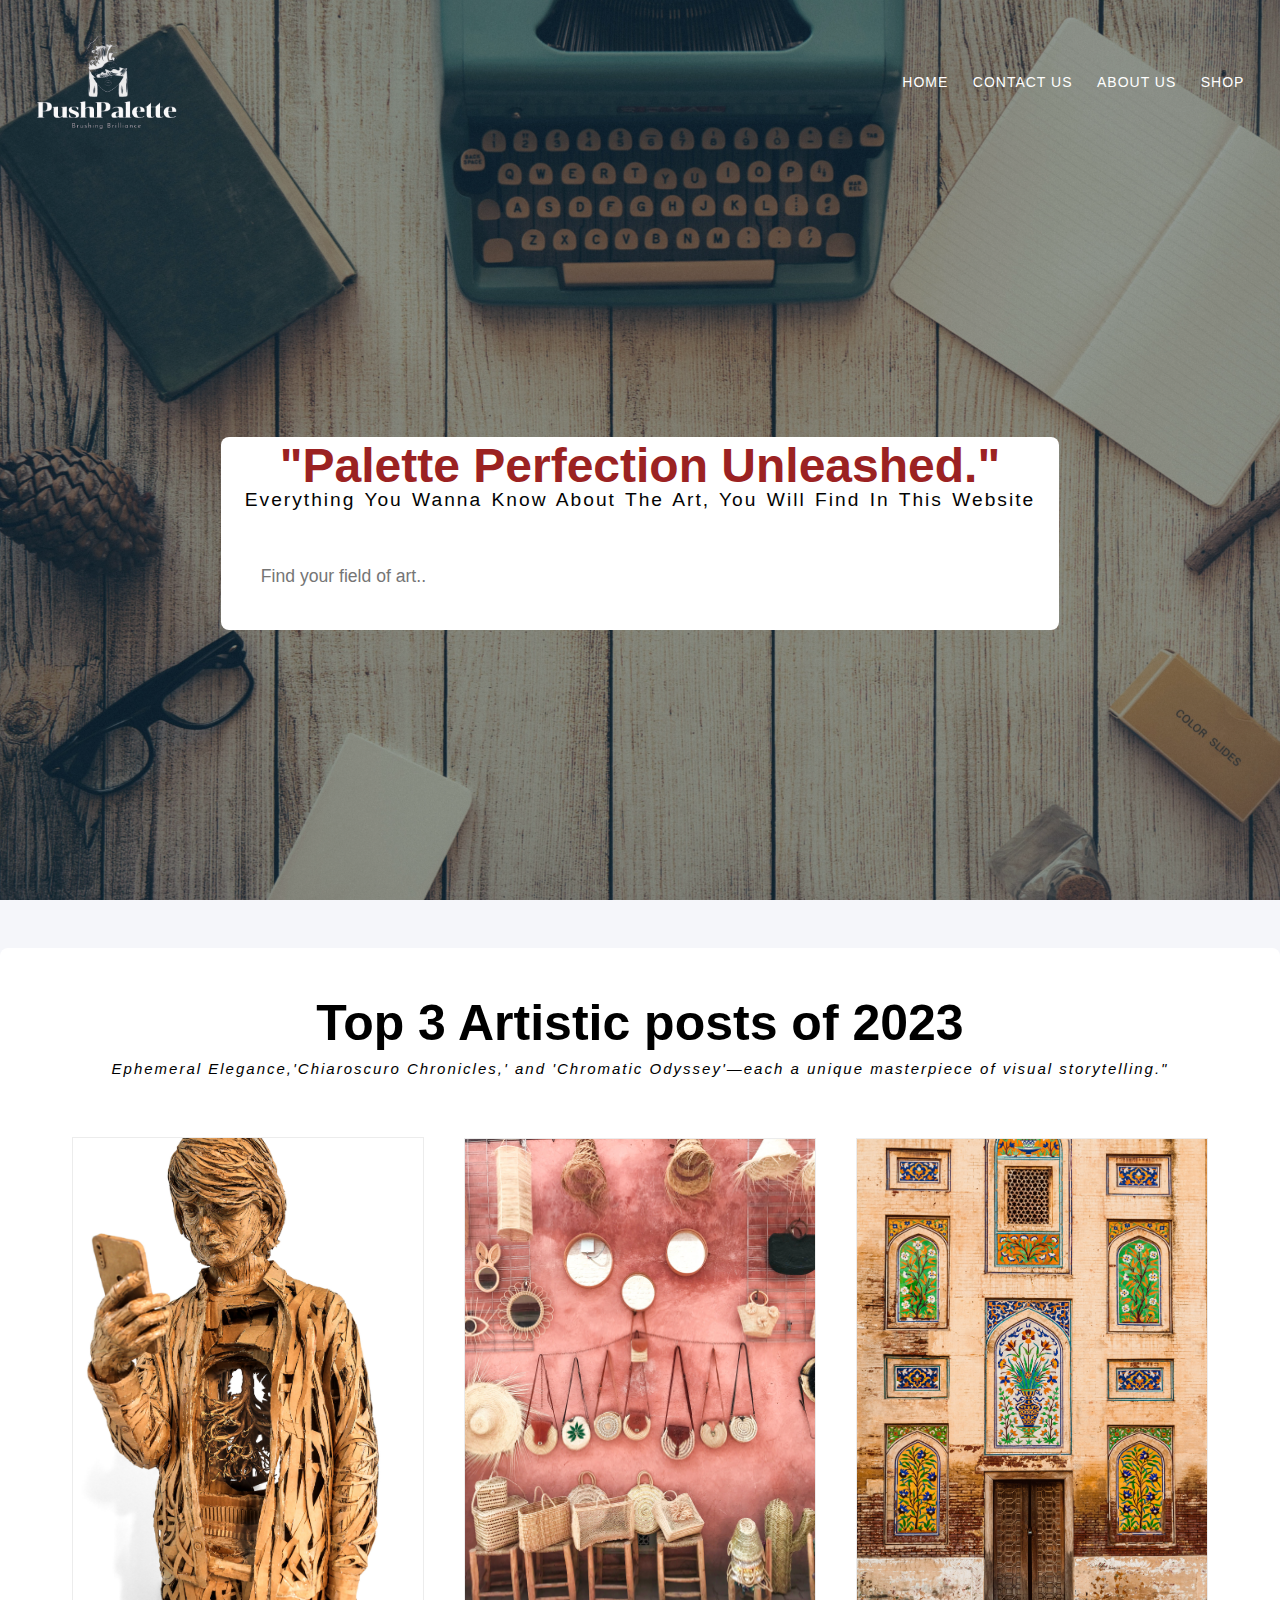
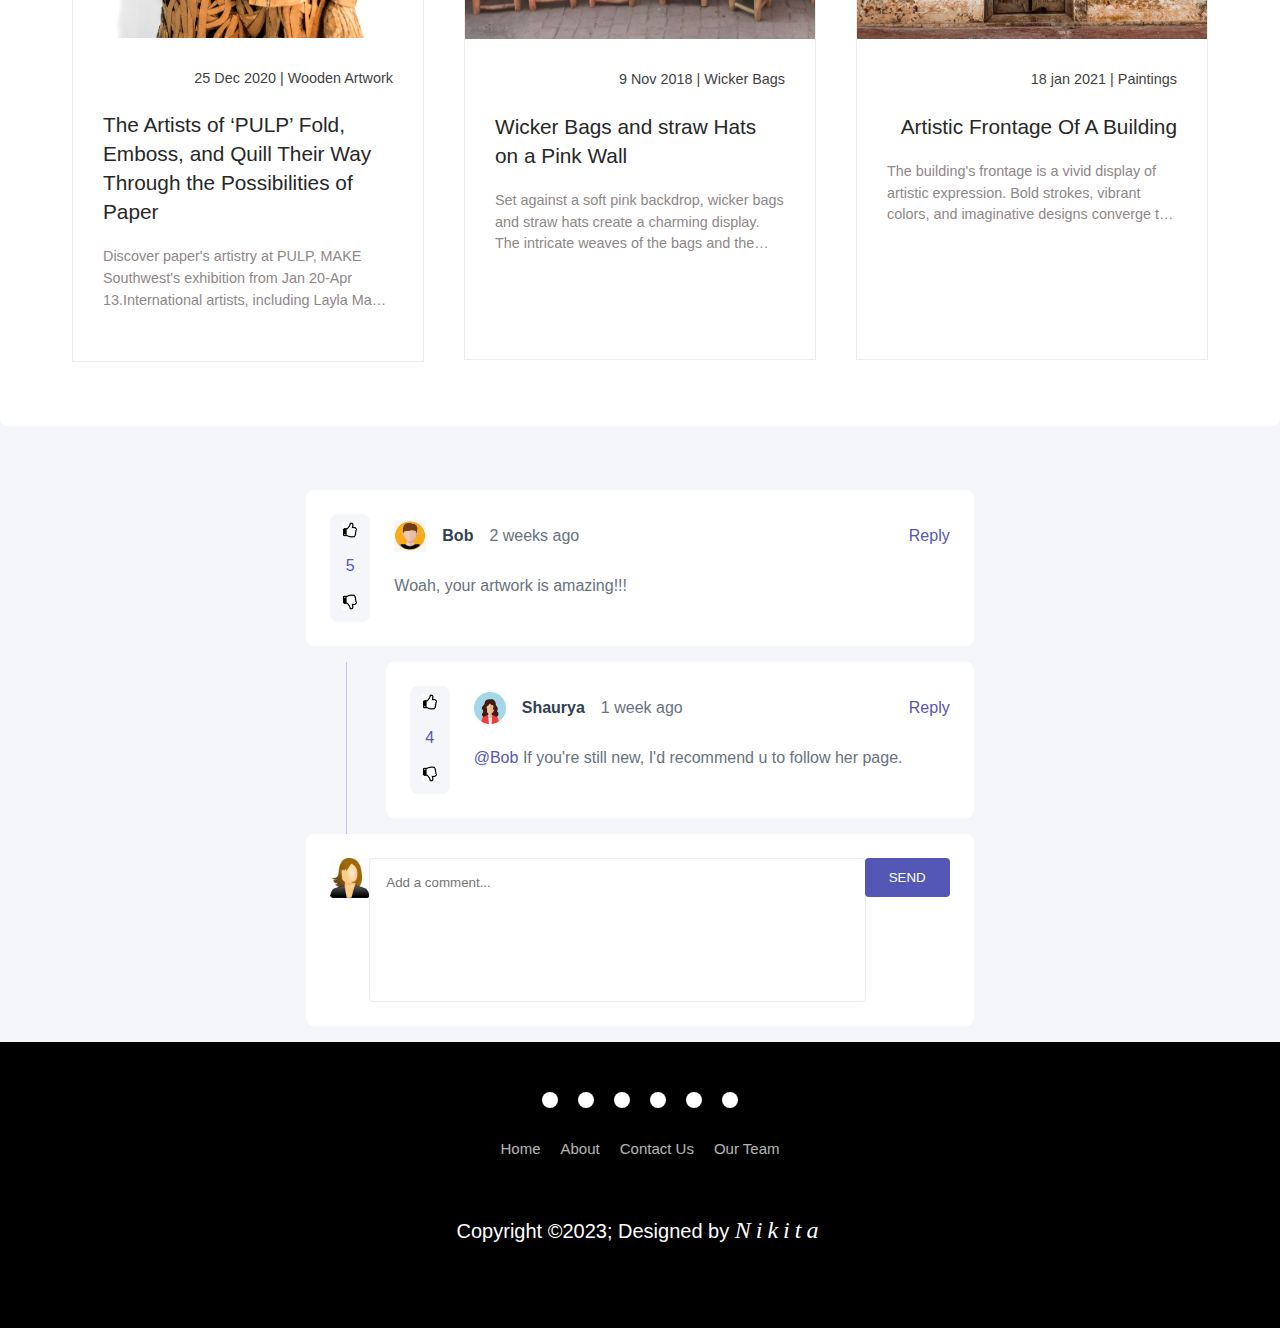
<file: explore.html>
<!DOCTYPE html>
<html lang="en">
<!-----this is the explore page in which i have added all the 3 blog posts which the users can read like and comment-->

<head>
    <meta charset="UTF-8">
    <meta name="viewport" content="width=device-width, initial-scale=1.0,maximum-scale=1.0,user-scalable=no">
    <link
    rel="icon"
    type="image/png"
    sizes="32x32"
    href="./images/favicon-32x32.png"
  />
    <title>Explore Page</title>
    <!---the css file designed specifically for my explore page---->
    <link rel="stylesheet" href="./css/explore.css">

    <link rel="stylesheet" href="https://cdnjs.cloudflare.com/ajax/libs/font-awesome/6.5.1/css/all.min.css"
        integrity="sha512-DTOQO9RWCH3ppGqcWaEA1BIZOC6xxalwEsw9c2QQeAIftl+Vegovlnee1c9QX4TctnWMn13TZye+giMm8e2LwA=="
        crossorigin="anonymous" referrerpolicy="no-referrer" />

</head>
<!---this part is similar to the of the home page of my blog website with the regular nav bar elements-->

<body>
    <section class="header">
        <nav>
            <a href="index.html"><img src="./images/LOGO.png" alt="website logo"></a>
            <div class="nav-links" id="navLinks">
                <ul>
                    <li><a href="/index.html">HOME</a></li>
                    <li><a href="/contact.html">CONTACT US</a></li>
                    <li><a href="">ABOUT US</a></li>
                    <li><a href="">SHOP</a></li>
                </ul>
            </div>
        </nav>
        <div class="banner">
            <div class="container">
                <h1 class="banner-title">
                    <!---here i have added a little description and a search bar where users can search the particular blog post by specific key words-->
                    <span>"Palette Perfection Unleashed."</span>
                </h1>
                <p>Everything you wanna know about the art, you will find in this website</p>
                <form>
                    <input type="text" class="search-input" placeholder="Find your field of art..">
                    <button type="submit" class="search-btn">
                        <i class="fa fa-search" aria-hidden="true"></i>

                    </button>
                </form>
            </div>
        </div>
        </div>

        </div>


        <!----------------------------3 blog posts--------------------------->


        <!----each of the blog posts consist of a title,image of that particular blog ,
    a short description and a link of it if the user is more interested in it--->

    </section>
    <section class="design" id="design">
        <div class="container">
            <div class="title">
                <h2>Top 3 Artistic posts of 2023</h2>
                <p>Ephemeral Elegance,'Chiaroscuro Chronicles,' and 'Chromatic Odyssey'—each a unique masterpiece of
                    visual storytelling."</p>
            </div>



            <!-------blog container----->


            <div class="blog-container">


                <!--------------------1st blog post------------------>    
                <div class="blog-box1">
                    <div class="blog-img">
                        <img src="/images/image1.jpg">
                    </div>


    
                        <div class="blog-text">
                            <span>25 Dec 2020 | Wooden Artwork</span></br>
                            <a href="https://thisiscolossal1.blogspot.com/2023/12/the-artists-of-pulp-fold-emboss-and.html" class="blog-title">The
                                Artists of ‘PULP’ Fold, Emboss, and Quill Their Way Through the Possibilities of Paper</a>
                        
                        <p>Discover paper's artistry at PULP, MAKE Southwest's exhibition from Jan 20-Apr
                            13.International artists,
                            including Layla May Arthur and Kate Kato, showcase boundless creativity in papier-mâché and
                            precision folding.
                            Curated by the Paper Artist Collective and GF Smith, this Bovey Tracey display invites a
                            brief escape into the enchanting world of PULP.</p>
                    </div>
            
                </div> 



                <!-----------------------2nd blog post----------------------->
                <div class="blog-box2">
                    <div class="blog-img">
                        <img src="images/image2.jpg">
                    </div>




                        <div class="blog-text">
                            <span>9 Nov 2018 | Wicker Bags</span></br>
                            <a href="https://thewickerhouse.com/2012/01/decorating-with-straw-hats-part-2.html" class="blog-title">Wicker Bags
                                and straw Hats on a Pink Wall</a>
                    
                        <p>Set against a soft pink backdrop, wicker bags and straw
                            hats create a charming display. The intricate weaves of
                            the bags and the playful designs of the hats exude laid
                            -back elegance and summer whimsy. This delightful scene
                            invites you to embrace the warmth of the season with style
                            and grace, capturing the essence of fashion and nature in a
                            simple yet captivating display on a blissfully pink wall.</p>
                        </div>
                </div>


                <!----------------------3rd blog post--------------------->
                <div class="blog-box3">
                    <div class="blog-img">
                        <img src="/images/image3.jpg">
                    </div>



                        <div class="blog-text">
                            <span>18 jan 2021 | Paintings</span></br>
                            <a href="https://weburbanist.com/2016/11/16/fashionable-facades-15-buildings-that-put-on-an-artistic-face/" class="blog-title">Artistic
                                Frontage Of A Building</a>
                      
                        <p>The building's frontage is a vivid display of artistic
                            expression. Bold strokes, vibrant colors, and imaginative
                            designs converge to create a captivating visual spectacle.
                            Architectural details seamlessly blend with whimsical
                            elements, turning the façade into a unique work of art
                            that transcends the ordinary, leaving a lasting impression
                            of creativity and innovation.</p>
                    </div>
                </div>



            </div>
        </div>
    </section>


    <!-------------the complete comment section where u can like or dislike a particular comment,write your own response,
        reply to a certain comments,delete it as you wish and even edit it------------------>


    <template class="reply-input-template">
        <div class="reply-input container">
          <img src="" alt="" class="usr-img">
          <textarea class="cmnt-input" placeholder="Add a comment..."></textarea>
          <button class="bu-primary">SEND</button>
        </div>
      </template>
    
      <template class="comment-template">
        <div class="comment-wrp">
          <div class="comment container">
            <div class="c-score">
              <img src="images/plus.jpeg"  class="score-control score-plus">
              <p class="score-number">5</p>
              <img src="images/minus.jpeg" alt="minus" class="score-control score-minus">
            </div>
            <div class="c-controls">
              <a  class="delete"><i class="fa fa-trash" aria-hidden="true"></i>Delete</a>
              <a  class="edit"><i class="fa fa-pencil" aria-hidden="true"></i>Edit</a>
              <a  class="reply"><i class="fa fa-reply" aria-hidden="true"></i>Reply</a>
            </div>
            <div class="c-user">
              <img src="images/profile2.jpeg" alt="" class="usr-img">
              <p class="usr-name">Bob</p>
              <p class="cmnt-at">2 weeks ago</p>    
            </div>
            <p class="c-text">
              <span class="reply-to"></span>
              <span class="c-body"></span>
            </p>
          </div><!--comment-->
          <div class="replies comments-wrp">
          </div><!--replies-->
        </div>
      </template>
    <main>
      <div class="comment-section">
    
        <div class="comments-wrp">
    
        </div> <!--commentS wrapper-->
      <div class="reply-input container">
          <img src="images/nikk.jpg" alt="" class="usr-img">
          <textarea class="cmnt-input" placeholder="Add a comment..."></textarea>
          <button class="bu-primary">SEND</button>
        </div> <!--reply input-->
      </div> <!--comment sectio-->
      
      <div class="modal-wrp invisible">
        <div class="modal container">
          <h3>Delete comment</h3>
          <p>Are you sure you want to delete this comment? This will remove the comment and cant be undone</p>
          <button class="yes">YES,DELETE</button>
          <button class="no">NO,CANCEL</button>
        </div>
      </div>
    </main>
        <script src="./js/comment.js"></script>      





    <!--------------------------------footer------------------------------>

    
    <footer>
        <div class="footer">
            <div class="socialIcons">
                <a href="https://facebook.com"><i class="fa-brands fa-facebook"></i></a>
                <a href="https://instagram.com"><i class="fa-brands fa-instagram"></i></a>
                <a href="https://www.linkedin.com/in/nikita-naik-8a639724b/"><i class="fa-brands fa-linkedin"></i></a>
                <a href="https://github.com/25NIKITA"><i class="fa-brands fa-github"></i></a>
                <a href="https://in.pinterest.com/nikita2003naik/"><i class="fa-brands fa-pinterest"></i></a>
                <a href="https://www.youtube.com/channel/UC7ft6fuQOuN6pk9inIt8VDw"><i
                        class="fa-brands fa-youtube"></i></a>
            </div>
            <div class="footerNav">
                <ul>
                    <li><a href="/index.html">Home</a></li>
                    <li><a href="">About</a></li>
                    <li><a href="/contact.html">Contact Us</a></li>
                    <li><a href="/index.html">Our Team</a></li>
                </ul>
            </div>
        </div>
    </footer>
    <div class="footerBottom">
        <p>Copyright &copy;2023; Designed by <span class="Designer">Nikita</span></p>
    </div>


</body>

</html>
</file>
<file: css/explore.css>
* {
    margin: 0;
    padding: 0;
    font-family: 'Poppins', sans-serif;
}
body{
    line-height:1.4;
}
.header{
    min-height: 100vh;
    width: 100%;
    background-image: linear-gradient(rgba(4, 9, 30, 0.4), rgba(4, 9, 30, 0.4)), url("../images/CoverPage.jpg");
    background-position: center;
    background-size:cover;
    position: relative;
    display:flex;
    flex-direction:column;
    
}
nav{
    display:flex;
    padding:2% 2%;
    justify-content: space-between;
    align-items: center;
}

nav img{
    width:150px;
    margin-top:5px;
    margin-left:5px;
}
.nav-links{
    flex:1;
    text-align:right;
}
.nav-links ul li{
    list-style:none;
    display:inline-block;
    padding:8px 10px;
    position:relative;
}
.nav-links ul li a{
    text-decoration: none;
    font-size: 14px;
    letter-spacing:1px;
    color:white;
}
.nav-links ul li::after{
    content:'';
    width:0%;
    height:2px;
    background:black;
    display:block;
    margin:auto;
    transition:0.2s;

}
.nav-links ul li:hover::after{
    width:100%;
}
.banner{
    flex:1;
    display:flex;
    align-items:center;
    justify-content: center;
    text-align:center;
}

.banner-title{
    font-size:3rem;
    font-family:'Poppins', sans-serif;
    line-height:0.2;
}
.banner-title span{
    font-family:'Poppins', sans-serif;
    color:rgb(155, 34, 34);
}
.banner p{
    padding:1rem 0 2rem 0;
    font-size:1.2rem;
    text-transform:capitalize;
    font-family:'Poppins', sans-serif;
    color:rgb(3, 3, 3);
    letter-spacing:2px;
    font-weight:lighter;
    word-spacing:2px;
}
.banner form{
    background:white;
    border-radius:2rem;
    padding:0.6rem 1rem;
    display:flex;
    justify-content: space-between;
}
.search-input{
    font-family:'Poppins', sans-serif;
    font-size:1.1rem;
    width:100%;
    outline:0;
    padding:0.6rem 0;
    border:none;
}
.search-btn{
    width:40px;
    font-size:1.1rem;
    color:black;
    background: transparent;
    border:none;
}

/*--media query code for responsivness of the website---*/
nav .fa{
    display:none;
}
@media(max-width:700px)
{
    .text-box h1{
        font-size:20px;
    }
    .nav-links ul li{
        display:block;
    }
    .nav-links{
        position:absolute;
        background:purple;
        height:100vh;
        width:200px;
        top:0;
        right:-200px;
        text-align:left;
        z-index:2;
        transition:0.6s;
    }
    nav .fa{
        display:block;
        color:white;
        margin: 10px;
        font-size:22px;
        cursor:pointer;
    }
    .nav-links ul{
        padding:30px;
    }
}


/*---------------------------blog posts--------------------------------*/

.design{
    padding:3rem 0;
}
.title{
    text-align:center;
    padding:1rem 0;
}
.title h2{
    font-size:50px;
}
.title p{
    font-size:15px;
    font-weight:lighter;
    font-style:italic;
    letter-spacing:2px;
}
.blog-container{
    display:flex;
    justify-content:center;
    align-items:center;
    margin:20px 0px;

}
.blog-box1{
    width:350px;
    background-color:#ffffff;
    border:1px solid #ececec;
    margin:20px;
}
.blog-box2{
    width:350px;
    height:820px;
    background-color:#ffffff;
    border:1px solid #ececec;
    margin:20px;
}
.blog-box3{
    width:350px;
    height:820px;
    background-color:#ffffff;
    border:1px solid #ececec;
    margin:20px;
}
.blog-img{
    width:100%;
    height:500px;
}
.blog-img img{
    width:100%;
    height:100%;
    object-fit:fill;
    object-position:center;
}
.blog-text{
    padding:30px;
    display:flex;
    flex-direction:column;
    align-items: flex-end;
}
.blog-text span{
    color:#3f3f3f;
    font-size:0.9rem;
}
.blog-text .blog-title{
    font-size:1.3rem;
    text-decoration:none;
    font-weight:500;
    color:#272727;
}
.blog-text .blog-title:hover{
    color:#f33c3c;
    transition:all ease 0.3s;
}
.blog-text p{
    color:#8e8787;
    font-size:0.9rem;
    display:-webkit-box;
    -webkit-line-clamp:3;
    -webkit-box-orient:vertical;
    overflow:hidden;
    text-overflow:ellipsis;
    margin:20px 0px;
}
.blog-text a{
    color:black;
}
.blog-text a:hover{
    color:#f33c3c;
    transition:all ease 0.3s;
}
@media(max-width:1250px){
    .blog-box{
        width:300px;
    }
}
@media(max-width:1100px){
    .blog-box{
        width:70%;
    }
}
@media(max-width:550px){
    .blog-box{
        margin:20px 10px;
        width:100%;
    }
}


/*-------------------------comment section-----------------*/

:root {
  --Moderate-blue: hsl(238, 40%, 52%);
  --Soft-Red: hsl(358, 79%, 66%);
  --Light-grayish-blue: hsl(239, 57%, 85%);
  --Pale-red: hsl(357, 100%, 86%);

  --Dark-blue: hsl(212, 24%, 26%);
  --Grayish-Blue: hsl(211, 10%, 45%);
  --Light-gray: hsl(223, 19%, 93%);
  --Very-light-gray: hsl(228, 33%, 97%);
  --White: hsl(0, 0%, 100%);
}
p{
    line-height: 1.5;
}
body{
    height: 100%;
    width: 100%;
    background-color: var(--Very-light-gray);
}
a{
    cursor: pointer;
    text-decoration: none;
    font-weight: 500;
}
button{
    cursor: pointer;
}
button:hover{
    filter: saturate(80%);
}
.bu-primary{
    background-color: var(--Moderate-blue);
    color: var(--White);
    border: none;
    padding: .75rem 1.5rem;
    border-radius: 4px;
}
.comment-section{
    padding: 0 1rem;
}
.container{
    border-radius: 8px;
    padding: 1.5rem;
    background-color: var(--White);
}
.comments-wrp {
    display: flex;
    flex-direction: column;
}
.comment-section{
    max-width: 75ch;
    margin: auto;
    margin-top: 1rem;
}
.comment{
    margin-bottom: 1rem;
    display: grid;
    grid-template-areas: 
        "score user controls"
        "score comment comment"
        "score comment comment"
    ;
    grid-template-columns: auto 1fr auto;
    gap: 1.5rem;
    row-gap: 1rem;
    color: var(--Grayish-Blue);
}

.c-score{
    color: var(--Moderate-blue);
    font-weight: 500;
    grid-area: score;
    display: flex;
    align-items: center;
    flex-direction: column;
    gap: 1rem;
    padding: .75rem;
    padding-top: .5rem;
    width: 1rem;
    box-sizing: content-box;
    background-color: var(--Very-light-gray);
    border-radius: 8px;
    align-self: flex-start;
}
.score-control{
    width: 100%;
    cursor: pointer;
    object-fit: scale-down;
}
.c-text{
    grid-area: comment;
    width: 100%;
}
.c-user{
    width: 100%;
    grid-area: user;
    display: flex;
    gap: 1rem;
    align-items: center;
}

.usr-name{
    color: var(--Dark-blue);
    font-weight: 700;
}
.usr-img{
    height: 2rem;
    width: 2rem;
}

.c-controls{
    display: flex;
    gap: 1rem;
    color: var(--Moderate-blue);
    grid-area: controls;
    align-self: center;
    justify-self: flex-end;
}
.c-controls a{
    align-items: center;
}
.edit , .reply{
    color: var(--Moderate-blue);
}
.edit{
    display: none;
}
.delete{
    color: var(--Soft-Red);
    display: none;
}
.control-icon{
    margin-right: .5rem;
}

.replies{
    display: flex;
    margin-left: 2.5rem;
    padding-left: 2.4rem;
    border-left: 1px solid var(--Light-grayish-blue);
}

.reply-to{
    color: var(--Moderate-blue);
    font-weight: 500;
}

.reply-input{
    display: grid;
    margin-bottom: 1rem;
    grid-template-areas: "avatar input button";
    grid-template-columns: min-content auto min-content;
    justify-items: center;
    gap: 1rem;
    min-height: 9rem;
}
.reply-input img{
    grid-area: avatar;
    height: 2.5rem;
    width: 2.5rem;
}
.reply-input button{
    grid-area: button;
    align-self: flex-start;
}
.reply-input textarea{
    grid-area: input;
    padding: 1rem;
    width: 100%;
    border: 1px solid var(--Light-gray);
    border-radius: 4px;
    resize: none;
}

.this-user .usr-name::after{
    font-weight: 400;
    content: "you";
    color: var(--White);
    background-color: var(--Moderate-blue);
    padding: 0 .4rem;
    padding-bottom: .2rem;
    font-size: .8rem;
    margin-left: .5rem;
    border-radius: 2px;
}

.this-user .reply{
    display: none;
}
.this-user .edit , .this-user .delete{
    display: flex;
}

@media screen and (max-width:640px) {
    .container{
        padding: .75rem;
    }
    .replies{
        padding-left: 1rem;
        margin-left: .5rem;
    }
    .comment{
        grid-template-areas: 
            "user user user"
            "comment comment comment"
            "score ... controls"
        ;

        gap: .5rem;
    }
    .c-score{
        flex-direction: row;
        width: auto;
    }
    .reply-input{
        grid-template-areas: 
            "input input input"
            "avatar ... button"
        ;
        grid-template-rows: auto min-content;
        align-items: center;
        gap: .5rem;
    }
    .reply-input img{
        height: 2rem;
        width: 2rem;
    }
    .reply-input textarea{
        height: 6rem;
        padding: .5rem;
        align-self: stretch;
    }
}


.modal-wrp{
    position: fixed;
    top: 0;
    left: 0;
    height: 100%;
    width: 100%;
    display: flex;
    align-items: center;
    justify-content: center;
    background-color: rgba(0,0,0,.3);
}

.modal{
    padding: 1.5rem;
    max-width: 32ch;
    display: grid;
    gap: 1rem;
    grid-template-areas: 
    "heading heading"
    "body body"
    "no yes";
}

.invisible{
    display: none;
}

.modal h3{
    grid-area: heading;
    color: var(--Dark-blue);
}
.modal button{
    color: var(--White);
    padding: .75rem;
    border-radius: 8px;
    border: none;
    font-weight: 500;
}
.modal p{
    grid-area: body;
    color: var(--Grayish-Blue);
    line-height: 1.5;
}
.modal .yes{
    grid-area: yes;
    background-color: var(--Soft-Red);
}
.modal .no{
    background-color: var(--Grayish-Blue);
    grid-area: no;
} 
                    
                            
                            
                            
                            
                            
                            
    
             /*-----------------footer same as the home page---------------------*/

footer{
    padding:0;
    margin:0;
    box-sizing:border-box;
    background-color:black;
}
.footer{
    width:100%;
    height:70px;
}
.socialIcons{
    display:flex;
    justify-content: center;
}
.socialIcons a{
    text-decoration:none;
    padding:8px;
    background-color:white;
    margin-left:10px;
    margin-right:10px;
    margin-top:50px;
    border-radius:100%;
}
.socialIcons a i{
    font-size:30px;
    color:black;
    opacity:0.9;
}
.socialIcons a:hover{
    background-color:black;
    transition:0.5s;
}
.socialIcons a:hover i{
    color:white;
    transition:0.8s;
}
.footerNav ul{
    display:flex;
    margin-top:30px; 
    justify-content: center;
}
.footerNav ul li a{
    color:white;
    margin:10px;
    text-decoration: none;
    font-size:15px;
    opacity:0.7;
    transition: 0.5s;
}
.footerNav ul li a:hover{
    opacity:1;
}
.footerBottom{
    background-color:black;
    padding:80px;
    text-align: center;
    color:white;
    font-size:20px;
    padding-top:100px;
}
.Designer{
    font-family:cursive;
    font-weight:lighter;
    font-size: larger;
    font-style: italic;
    letter-spacing:5px;
}
</file>
